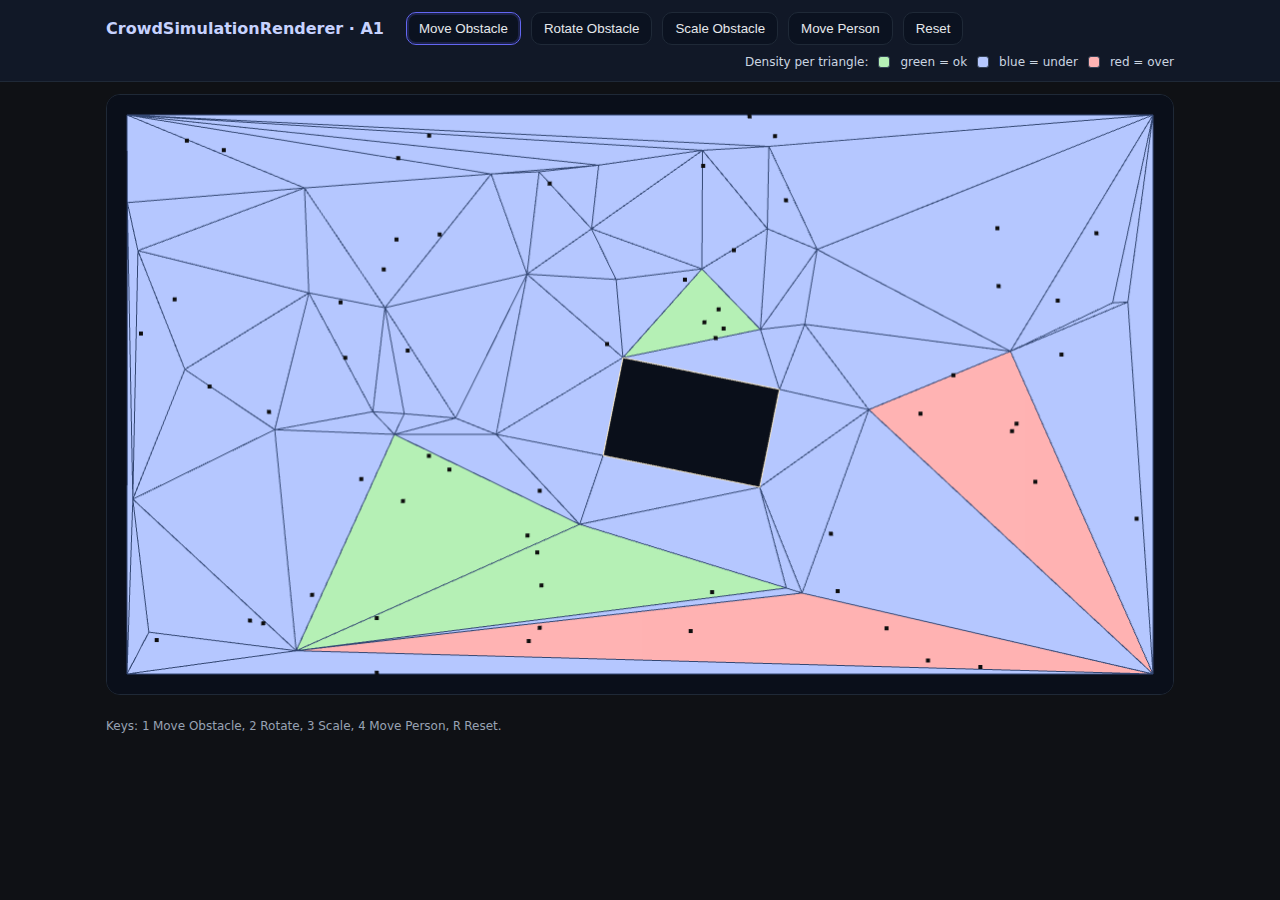
<file: Assignment 1/index.html>
<!DOCTYPE html>
<html lang="en">
<head>
  <meta charset="UTF-8" />
  <meta name="viewport" content="width=device-width, initial-scale=1.0" />
  <title>CrowdSimulationRenderer – A1 (WebGL)</title>
  <link rel="stylesheet" href="style.css" />
</head>
<body>
  <header>
    <div class="nav">
      <h1>CrowdSimulationRenderer · A1</h1>
      <button class="btn" data-mode="moveObstacle">Move Obstacle</button>
      <button class="btn" data-mode="rotateObstacle">Rotate Obstacle</button>
      <button class="btn" data-mode="scaleObstacle">Scale Obstacle</button>
      <button class="btn" data-mode="movePerson">Move Person</button>
      <button class="btn" id="resetBtn">Reset</button>
      <div class="right">
        <div class="legend">
          Density per triangle:
          <span class="swatch green"></span> green = ok
          <span class="swatch blue"></span> blue = under
          <span class="swatch red"></span> red = over
        </div>
      </div>
    </div>
  </header>

  <main>
    <div id="wrap">
      <canvas id="glcanvas"></canvas>
    </div>
  </main>

  <footer>
    <p>Keys: <code>1</code> Move Obstacle, <code>2</code> Rotate, <code>3</code> Scale, 
       <code>4</code> Move Person, <code>R</code> Reset.</p>
  </footer>

  <!-- JS files -->
  <script src="js/utils.js"></script>
  <script src="js/triangulation.js"></script>
  <script src="js/state.js"></script>
  <script src="js/renderer.js"></script>
  <script src="js/main.js"></script>
</body>
</html>
</file>
<file: Assignment 1/style.css>
:root {
  --bg:#0f1115; --ink:#eaeef6; --muted:#98a2b3; --brand:#4f46e5;
}
* { box-sizing: border-box; }
body { margin:0; font-family: system-ui, sans-serif; background:var(--bg); color:var(--ink); }
header { position:sticky; top:0; z-index:10; background:#111827; border-bottom:1px solid #1f2937; }
.nav { max-width:1100px; margin:0 auto; display:flex; gap:10px; align-items:center; padding:12px 16px; flex-wrap:wrap; }
.nav h1 { font-size:16px; margin:0 12px 0 0; color:#c7d2fe; font-weight:600; }
.btn { border:1px solid #1f2937; background:#0b1220; color:#e5e7eb; padding:8px 12px; border-radius:10px; cursor:pointer; }
.btn.active { border-color:#6366f1; box-shadow:0 0 0 2px rgba(99,102,241,.2) inset; }
.right { margin-left:auto; }
.legend { display:flex; gap:10px; align-items:center; font-size:12px; color:#cbd5e1; }
.swatch { width:12px; height:12px; border-radius:3px; display:inline-block; border:1px solid #334155; }
.green { background:#b6f0b6; }
.blue { background:#b6c8ff; }
.red { background:#ffb3b3; }
main { max-width:1100px; margin:12px auto 24px; padding:0 16px; }
#wrap { width:100%; aspect-ratio:16/9; background:#0b0f1a; border:1px solid #1f2937; border-radius:14px; overflow:hidden; }
canvas { display:block; width:100%; height:100%; }
footer { max-width:1100px; margin:8px auto 24px; padding:0 16px; font-size:12px; color:var(--muted); }
</file>
